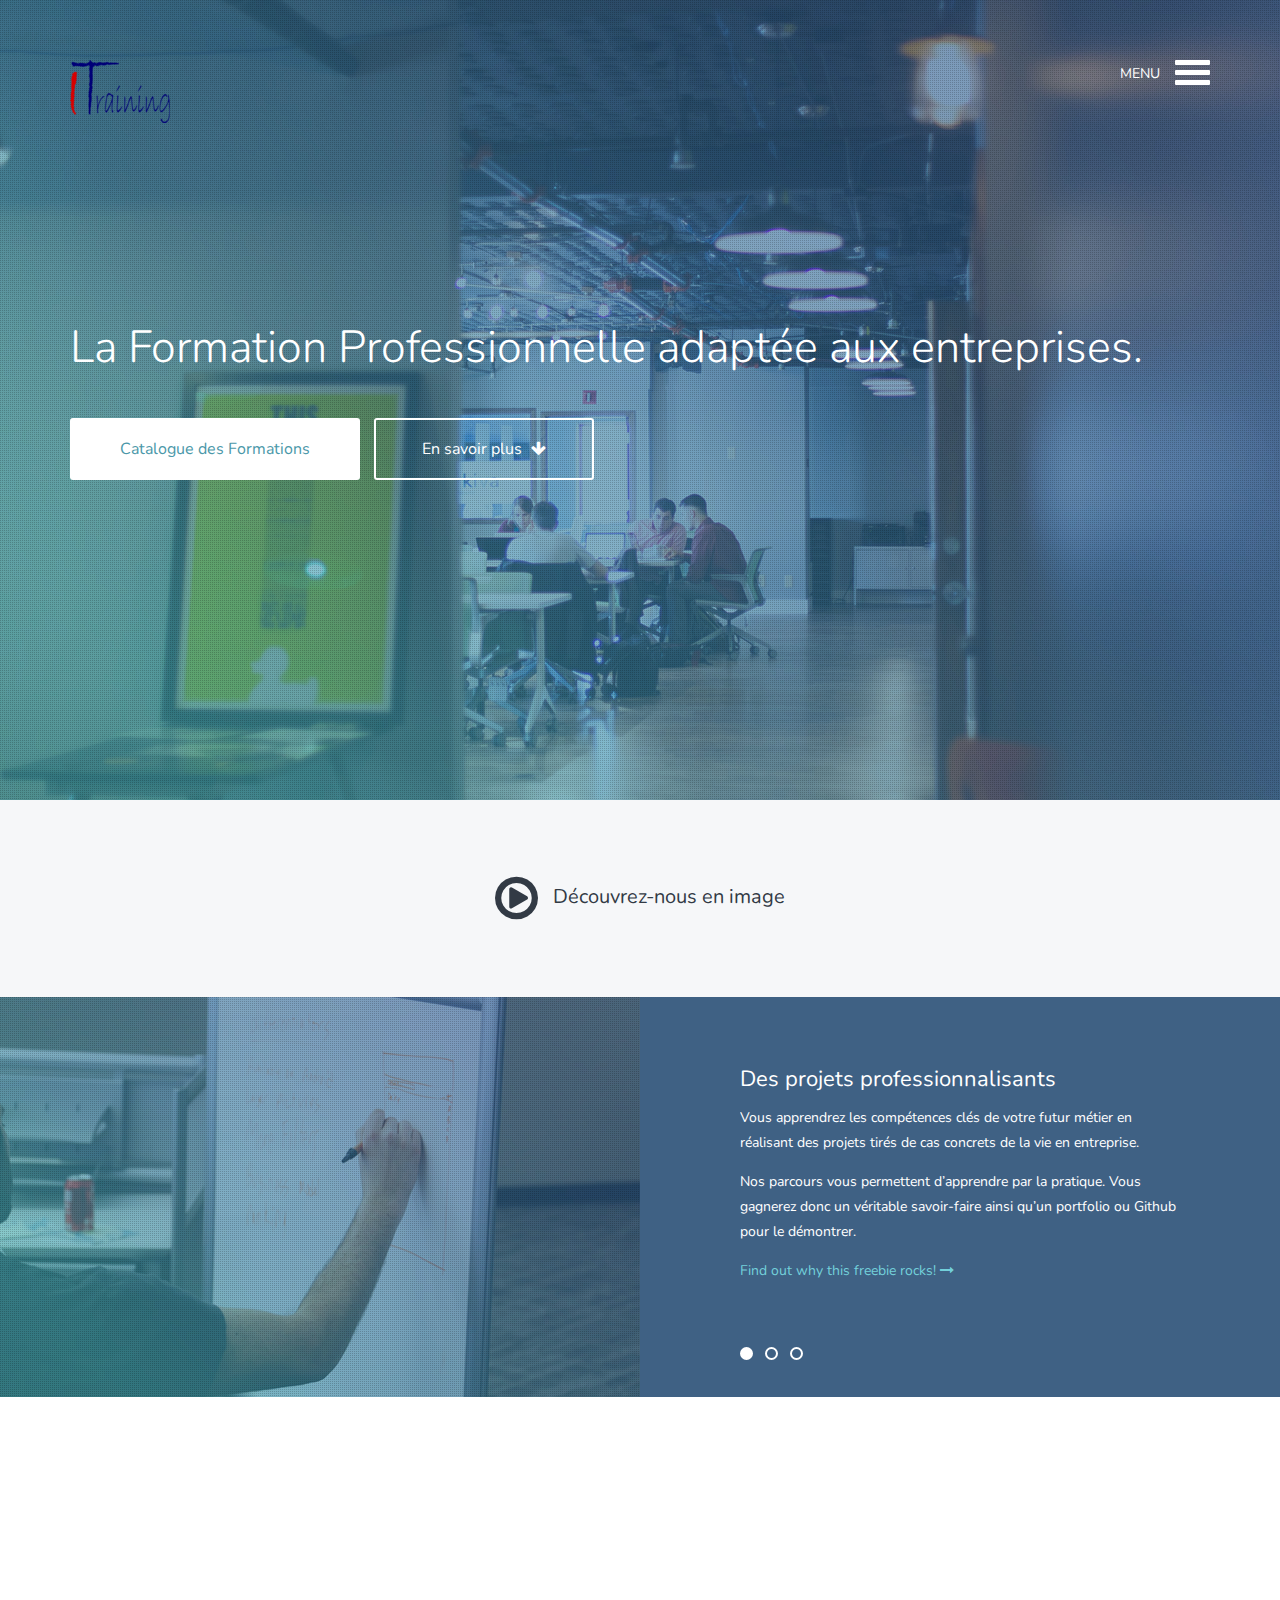
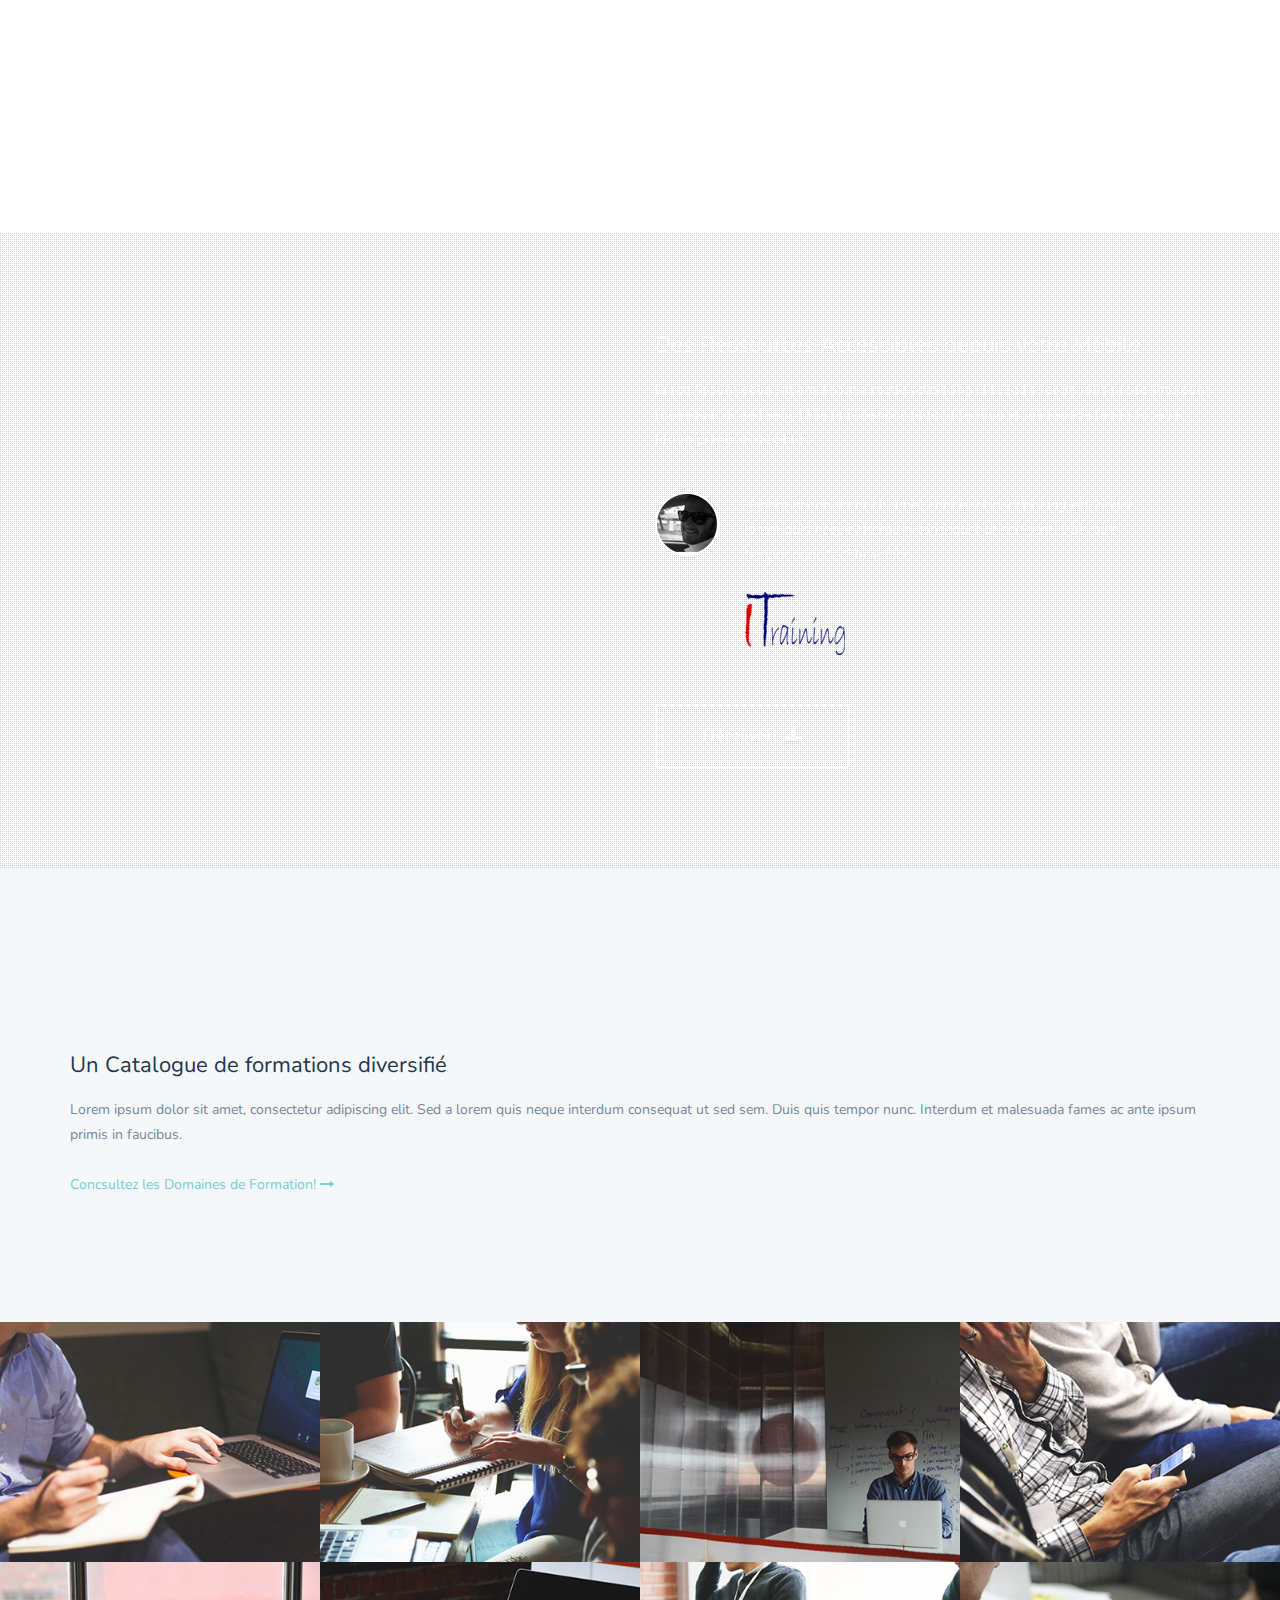
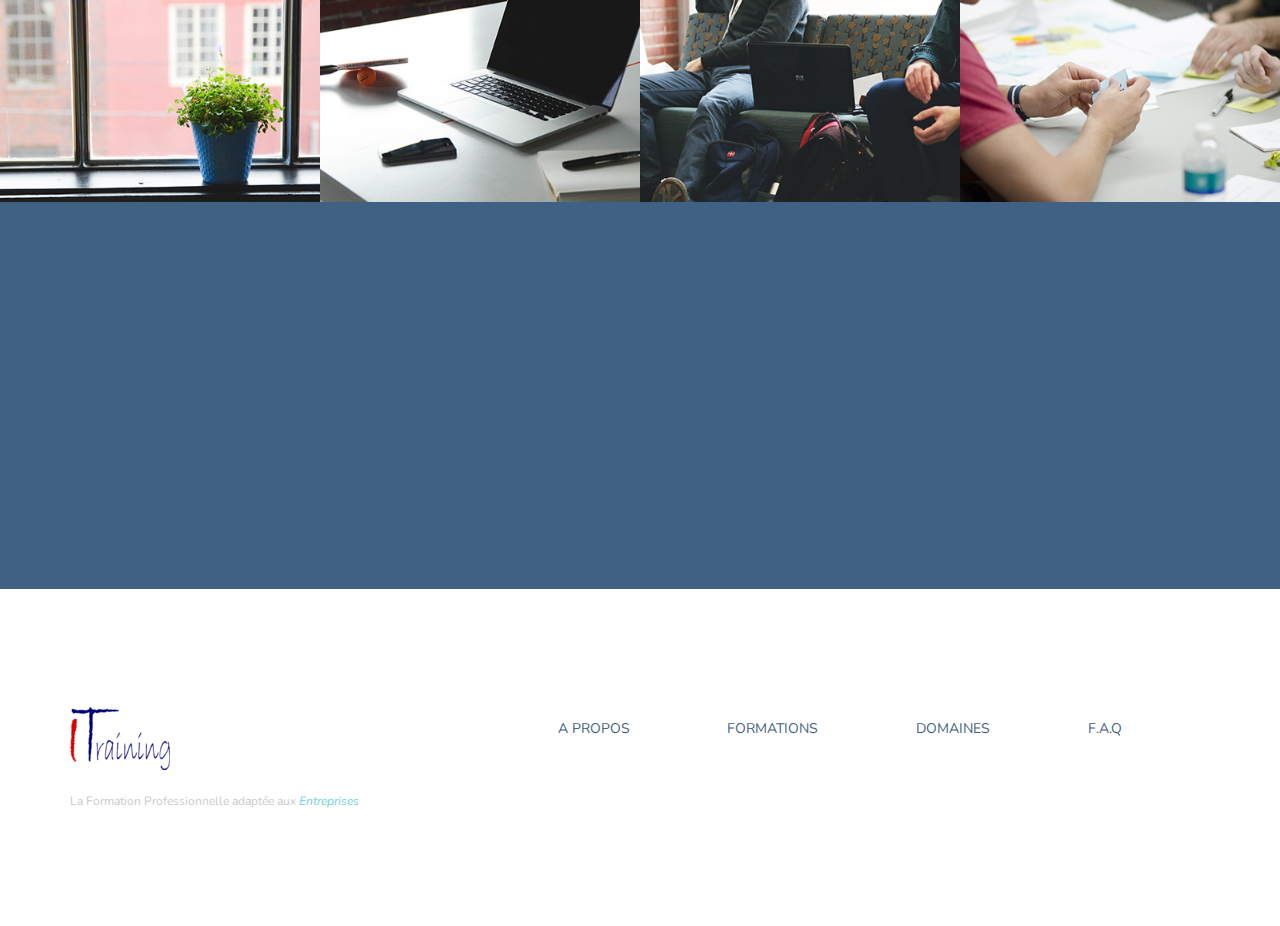
<file: Landing page/index.html>
<!DOCTYPE html>
<!--[if lt IE 7]>      <html class="no-js lt-ie9 lt-ie8 lt-ie7"> <![endif]-->
<!--[if IE 7]>         <html class="no-js lt-ie9 lt-ie8"> <![endif]-->
<!--[if IE 8]>         <html class="no-js lt-ie9"> <![endif]-->
<!--[if gt IE 8]><!--> <html class="no-js"> <!--<![endif]-->
<html lang="en" class="no-js">
	<head>
		<meta charset="utf-8">
		<meta http-equiv="X-UA-Compatible" content="IE=edge">
		<meta name="viewport" content="width=device-width, initial-scale=1">
		<title>Centre de Formation</title>
		<meta name="description" content="Centre de Formation Professionnel pour Entreprises" />
		<meta name="keywords" content="itTraining, formation entreprise, informatique, it, centre" />
		<meta name="author" content="Yannis BA BINENI, Fabien BONNET, Rodrigue NSILANI" />
		<!-- Bootstrap -->
		<script src="js/modernizr.custom.js"></script>
		<link href="css/bootstrap.min.css" rel="stylesheet">
		<link href="css/jquery.fancybox.css" rel="stylesheet">
		<link href="css/flickity.css" rel="stylesheet" >
		<link href="css/animate.css" rel="stylesheet">
		<link href="http://maxcdn.bootstrapcdn.com/font-awesome/4.2.0/css/font-awesome.min.css" rel="stylesheet">
		<link href='http://fonts.googleapis.com/css?family=Nunito:400,300,700' rel='stylesheet' type='text/css'>
		<link href="css/styles.css" rel="stylesheet">
		<link href="css/queries.css" rel="stylesheet">
		<!-- Favicon -->
		<link rel="shortcut icon" href="/favicon.ico" type="image/x-icon">
		<link rel="icon" href="/img/favicon.ico" type="image/x-icon">
		
		<!-- HTML5 Shim and Respond.js IE8 support of HTML5 elements and media queries -->
		<!-- WARNING: Respond.js doesn't work if you view the page via file:// -->
		<!--[if lt IE 9]>
		<script src="https://oss.maxcdn.com/libs/html5shiv/3.7.0/html5shiv.js"></script>
		<script src="https://oss.maxcdn.com/libs/respond.js/1.4.2/respond.min.js"></script>
		<![endif]-->
	</head>
	<body>
		<!--[if lt IE 7]>
		<p class="browsehappy">You are using an <strong>outdated</strong> browser. Please <a href="http://browsehappy.com/">upgrade your browser</a> to improve your experience.</p>
		<![endif]-->
		<!-- open/close -->
		<header>
			<section class="hero">
				<div class="texture-overlay"></div>
				<div class="container">
					<div class="row nav-wrapper">
						<div class="col-md-6 col-sm-6 col-xs-6 text-left">
							<a href="#"><img src="img/IT_Training.png" alt="itTraining Logo"></a>
						</div>
						<div class="col-md-6 col-sm-6 col-xs-6 text-right navicon">
							<p>MENU</p><a id="trigger-overlay" class="nav_slide_button nav-toggle" href="#"><span></span></a>
						</div>
					</div>
					<div class="row hero-content">
						<div class="col-md-12">
							<h1 class="animated fadeInDown">La Formation Professionnelle adaptée aux entreprises.</h1>
							<a href="../HTML-CSS/catalogueFormation.html" class="use-btn animated fadeInUp">Catalogue des Formations</a> <a href="#about" class="learn-btn animated fadeInUp">En savoir plus <i class="fa fa-arrow-down"></i></a>
						</div>
					</div>
				</div>
			</section>
		</header>
		<section class="video" id="about">
			<div class="container">
				<div class="row">
					<div class="col-md-12 text-center">
						<h1><a href="http://www.youtube.com/embed/9No-FiEInLA?autoplay=1&wmode=opaque&fs=1" class="youtube-media"><i class="fa fa-play-circle-o"></i> Découvrez-nous en image</a></h1>
					</div>
				</div>
			</div>
		</section>
		<section class="features-intro">
			<div class="container-fluid">
				<div class="row">
					<div class="col-md-6 nopadding features-intro-img">
						<div class="features-bg">
							<div class="texture-overlay"></div>
							<div class="features-img wp1">
								<img src="img/html5-logo.png" alt="HTML5 Logo">
							</div>
						</div>
					</div>
					<div class="col-md-6 nopadding">
						<div class="features-slider">
								<ul class="slides" id="featuresSlider">
									<li>
										<h1>Des projets professionnalisants</h1>
										<p>Vous apprendrez les compétences clés de votre futur métier en réalisant des projets tirés de cas concrets de la vie en entreprise.</p>
										<p>Nos parcours vous permettent d’apprendre par la pratique. Vous gagnerez donc un véritable savoir-faire ainsi qu’un portfolio ou Github pour le démontrer.</p>
										<p><a href="#features" class="arrow-btn">Find out why this freebie rocks! <i class="fa fa-long-arrow-right"></i></a></p>
									</li>
									<li>
										<h1>Un Accompagnement Individuel et personnalisé</h1>
										<p>Chaque semaine, vous serez accompagné par un mentor qui vous aidera à faire avancer vos projets lors de sessions individuelles.</p>
										<p><a href="#" class="arrow-btn">Find out why this freebie rocks! <i class="fa fa-long-arrow-right"></i></a></p>
									</li>
									<li>
										<h1>Made with Love, Released for Free</h1>
										<p>Lorem ipsum dolor sit amet, consectetur adipiscing elit. Sed a lorem quis neque interdum consequat ut sed sem. Duis quis tempor nunc. Interdum et malesuada fames ac ante ipsum primis in faucibus.</p>
										<p><a href="#" class="arrow-btn">Find out why this freebie rocks! <i class="fa fa-long-arrow-right"></i></a></p>
									</li>
								</ul>
						</div>
					</div>
				</div>
			</div>
		</section>
		<section class="features-list" id="features">
			<div class="container">
				<div class="row">
					<div class="col-md-12">

						<div class="col-md-4 feature-1 wp2">
							<div class="feature-icon">
								<i class="fa fa-desktop"></i>
							</div>
							<div class="feature-content">
								<h1>Lorem Ipsum</h1>
								<p>Lorem ipsum dolor sit amet, consectetur adipiscing elit. Sed a lorem quis neque interdum consequat</p>
								<a href="#" class="read-more-btn">Découvrir <i class="fa fa-chevron-circle-right"></i></a>
							</div>
						</div>
						<div class="col-md-4 feature-2 wp2 delay-05s">
							<div class="feature-icon">
								<i class="fa fa-flash"></i>
							</div>
							<div class="feature-content">
								<h1>Lorem Ipsum</h1>
								<p>Lorem ipsum dolor sit amet, consectetur adipiscing elit. Sed a lorem quis neque interdum consequat</p>
								<a href="#" class="read-more-btn">Découvrir <i class="fa fa-chevron-circle-right"></i></a>
							</div>
						</div>
						<div class="col-md-4 feature-3 wp2 delay-1s">
							<div class="feature-icon">
								<i class="fa fa-heart"></i>
							</div>
							<div class="feature-content">
								<h1>Lorem Ipsum</h1>
								<p>Lorem ipsum dolor sit amet, consectetur adipiscing elit. Sed a lorem quis neque interdum consequat. </p>
								<a href="#" class="read-more-btn">Découvrir <i class="fa fa-chevron-circle-right"></i></a>
							</div>
						</div>

					</div>
				</div>
			</div>
		</section>
		<section class="showcase">
			<div class="showcase-wrap">
				<div class="texture-overlay"></div>
				<div class="container">
					<div class="row">
						<div class="col-md-6">
							<div class="device wp3">
								<div class="device-content">
									<div class="showcase-slider">
										<ul class="slides" id="showcaseSlider">
											<li>
												<img src="img/screen1.jpg" alt="Device Content Image">
											</li>
											<li>
												<img src="img/screen2.jpg" alt="Device Content Image">
											</li>
											<li>
												<img src="img/screen3.jpg" alt="Device Content Image">
											</li>
										</ul>
									</div>
								</div>
							</div>
						</div>
						<div class="col-md-6">
							<h1>Des Ressources Accessibles depuis votre Mobile</h1>
							<p>Lorem ipsum dolor sit amet, consectetur adipiscing elit. Sed a lorem quis neque interdum consequat ut sed sem. Duis quis tempor nunc. Interdum et malesuada fames ac ante ipsum primis in faucibus.</p>
							<blockquote class="team-quote">
								<div class="avatar"><img src="img/avatar.png" alt="User Avatar"></div>
								<p>"Lorem ipsum dolor sit amet, consectetur adipiscing elit. Sed a lorem quis neque interdum consequat ut sed sem. Duis quis tempor nunc." - Steve Jobs</p>
								<div class="logo-quote">
									<a href="#"><img src="img/IT_Training.png" alt="itTraining Logo"></a>
								</div>
							</blockquote>
							<a href="#" class="download-btn">Découvrir! <i class="fa fa-download"></i></a>
						</div>
					</div>
				</div>
			</div>
		</section>

		<section class="screenshots-intro">
			<div class="container">
				<div class="row">
					<div class="col-md-12">
						<h1>Un Catalogue de formations diversifié</h1>
						<p>Lorem ipsum dolor sit amet, consectetur adipiscing elit. Sed a lorem quis neque interdum consequat ut sed sem. Duis quis tempor nunc. Interdum et malesuada fames ac ante ipsum primis in faucibus.</p>
						<p><a href="#screenshots" class="arrow-btn">Concsultez les Domaines de Formation! <i class="fa fa-long-arrow-right"></i></a></p>
					</div>
				</div>
			</div>
		</section>
		<section class="screenshots" id="screenshots">
			<div class="container-fluid">
				<div class="row">
					<ul class="grid">
						<li>
							<figure>
								<img src="img/01-screenshot.jpg" alt="Screenshot 01">
								<figcaption>
								<div class="caption-content">
									<a href="img/large/01.jpg" class="single_image">
										<i class="fa fa-search"></i><br>
										<p>RH &amp; Gestion</p>
									</a>
								</div>
								</figcaption>
							</figure>
						</li>
						<li>
							<figure>
								<img src="img/02-screenshot.jpg" alt="Screenshot 01">
								<figcaption>
								<div class="caption-content">
									<a href="img/large/02.jpg" class="single_image">
										<i class="fa fa-search"></i><br>
										<p>Pédagogie</p>
									</a>
								</div>
								</figcaption>
							</figure>
						</li>
						<li>
							<figure>
								<img src="img/03-screenshot.jpg" alt="Screenshot 01">
								<figcaption>
								<div class="caption-content">
									<a href="img/large/03.jpg" class="single_image">
										<i class="fa fa-search"></i><br>
										<p>Développement</p>
									</a>
								</div>
								</figcaption>
							</figure>
						</li>
						<li>
							<figure>
								<img src="img/04-screenshot.jpg" alt="Screenshot 01">
								<figcaption>
								<div class="caption-content">
									<a href="img/large/04.jpg" class="single_image">
										<i class="fa fa-search"></i><br>
										<p>Marketing &amp; Communication</p>
									</a>
								</div>
								</figcaption>
							</figure>
						</li>
					</ul>
				</div>
				<div class="row">
					<ul class="grid">
						<li>
							<figure>
								<img src="img/05-screenshot.jpg" alt="Screenshot 01">
								<figcaption>
								<div class="caption-content">
									<a href="img/large/05.jpg" class="single_image">
										<i class="fa fa-search"></i><br>
										<p>Design</p>
									</a>
								</div>
								</figcaption>
							</figure>
						</li>
						<li>
							<figure>
								<img src="img/06-screenshot.jpg" alt="Screenshot 01">
								<figcaption>
								<div class="caption-content">
									<a href="img/large/06.jpg" class="single_image">
										<i class="fa fa-search"></i><br>
										<p>Business</p>
									</a>
								</div>
								</figcaption>
							</figure>
						</li>
						<li>
							<figure>
								<img src="img/07-screenshot.jpg" alt="Screenshot 01">
								<figcaption>
								<div class="caption-content">
									<a href="img/large/07.jpg" class="single_image">
										<i class="fa fa-search"></i><br>
										<p>Made with Love</p>
									</a>
								</div>
								</figcaption>
							</figure>
						</li>
						<li>
							<figure>
								<img src="img/08-screenshot.jpg" alt="Screenshot 01">
								<figcaption>
								<div class="caption-content">
									<a href="img/large/08.jpg" class="single_image">
										<i class="fa fa-search"></i><br>
										<p>Gestion de Projet</p>
									</a>
								</div>
								</figcaption>
							</figure>
						</li>
					</ul>
				</div>
			</div>
		</section>
		<section class="download" id="download">
			<div class="container">
				<div class="row">
					<div class="col-md-12 text-center wp4">
						<h1>Besoin d'une Formation Personnalisée?</h1>
						<a href="#" class="download-btn">Contactez-nous <i class="fa fa-download"></i></a>
					</div>
				</div>
			</div>
		</section>
		<footer>
			<div class="container">
				<div class="row">
					<div class="col-md-5">
						<h1 class="footer-logo">
						<img src="img/IT_Training.png" alt="Footer Logo Blue">
						</h1>
						<p>La Formation Professionnelle adaptée aux  <a href="#"><em>Entreprises</em></a></p>
					</div>
					<div class="col-md-7">
						<ul class="footer-nav">
							<li><a href="#about">A Propos</a></li>
							<li><a href="#features">Formations</a></li>
							<li><a href="#screenshots">Domaines</a></li>
							<li><a href="#download">F.A.Q</a></li>
						</ul>
					</div>
				</div>
			</div>
		</footer>
		<div class="overlay overlay-boxify">
			<nav>
				<ul>
					<li><a href="#about"><i class="fa fa-heart"></i>A Propos</a></li>
					<li><a href="../HTML-CSS/catalogueFormation.html"><i class="fa fa-flash"></i>Formations</a></li>
				</ul>
				<ul>
					<li><a href="#screenshots"><i class="fa fa-desktop"></i>S'identifier</a></li>
					<li><a href="#download"><i class="fa fa-download"></i>Nous contacter</a></li>
				</ul>
			</nav>
		</div>
		<!-- jQuery (necessary for Bootstrap's JavaScript plugins) -->
		<script src="js/min/toucheffects-min.js"></script>
		<script src="https://ajax.googleapis.com/ajax/libs/jquery/1.11.0/jquery.min.js"></script>
		<script src="js/flickity.pkgd.min.js"></script>
		<script src="js/jquery.fancybox.pack.js"></script>
		<!-- Include all compiled plugins (below), or include individual files as needed -->
		<script src="js/retina.js"></script>
		<script src="js/waypoints.min.js"></script>
		<script src="js/bootstrap.min.js"></script>
		<script src="js/min/scripts-min.js"></script>
		<!-- Google Analytics: change UA-XXXXX-X to be your site's ID. -->
		<script>
		(function(b,o,i,l,e,r){b.GoogleAnalyticsObject=l;b[l]||(b[l]=
		function(){(b[l].q=b[l].q||[]).push(arguments)});b[l].l=+new Date;
		e=o.createElement(i);r=o.getElementsByTagName(i)[0];
		e.src='//www.google-analytics.com/analytics.js';
		r.parentNode.insertBefore(e,r)}(window,document,'script','ga'));
		ga('create','UA-XXXXX-X');ga('send','pageview');
		</script>
	</body>
</html>
</file>
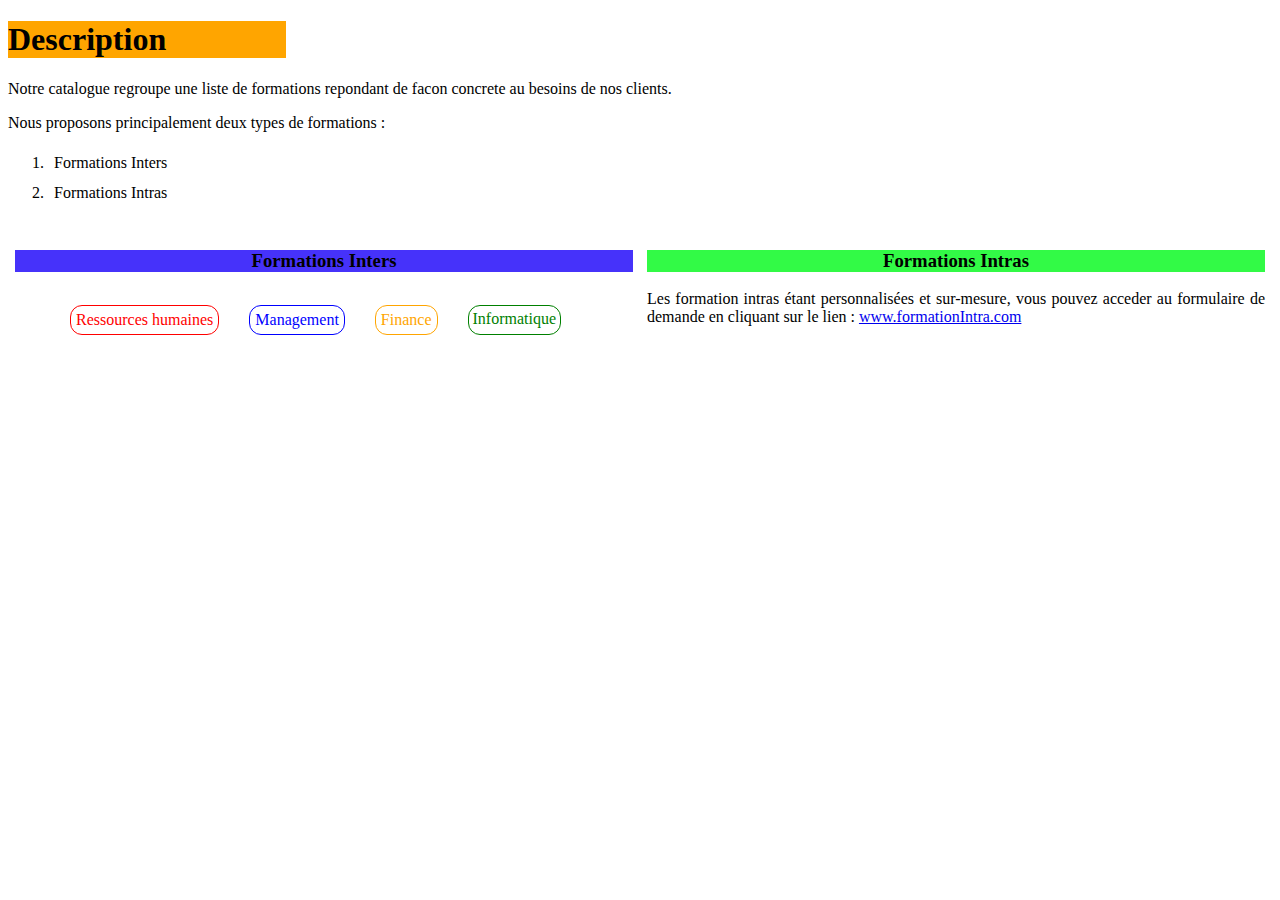
<file: HTML-CSS/catalogueFormation.html>
<!DOCTYPE html>
<html>
<head>
	<meta charset="utf-8" />
	<link rel="stylesheet" type="text/css" href="catalogueFormation.css">
	<title>Catalogue de formation</title>
</head>
<body>
			
	<h1 class="description">
		Description
	</h1>
	
	<p>Notre catalogue regroupe une liste de formations repondant de facon concrete au besoins de nos clients.</p>
	<p>Nous proposons principalement deux types de formations : </p>
	<ol>
		<li>
			<a href="#Element1">Formations Inters</a>
	    </li>
		<li>
			<a href="#Element2">Formations Intras</a>
	    </li>
	</ol>


	<div id="conteneur">
		<div id="Element1"> 
			<h3 id="FormInter">
				Formations Inters
			</h3> 
			
				<ul>
					<li id="RH"><a href="" class="RHS">Ressources humaines</a></li>
					<li id="Man"><a href="" class="Mans">Management</a></li>
					<li id="Fin"><a href="" class="Fins">Finance</a></li>
					<li id="Info"> <a href="pageInformatique.html" class="Infos">Informatique</a></li>
				</ul>
			
		</div>
		<div id="Element2"> 
			<h3 id="FormIntra">
				Formations Intras
			</h3>

			<p>
				Les formation intras étant personnalisées et sur-mesure, vous pouvez acceder au formulaire de demande en cliquant sur le lien : <a href="formationIntra.html">www.formationIntra.com</a>
			</p>
			
		</div>
	</div>

</body>
</html>
</file>
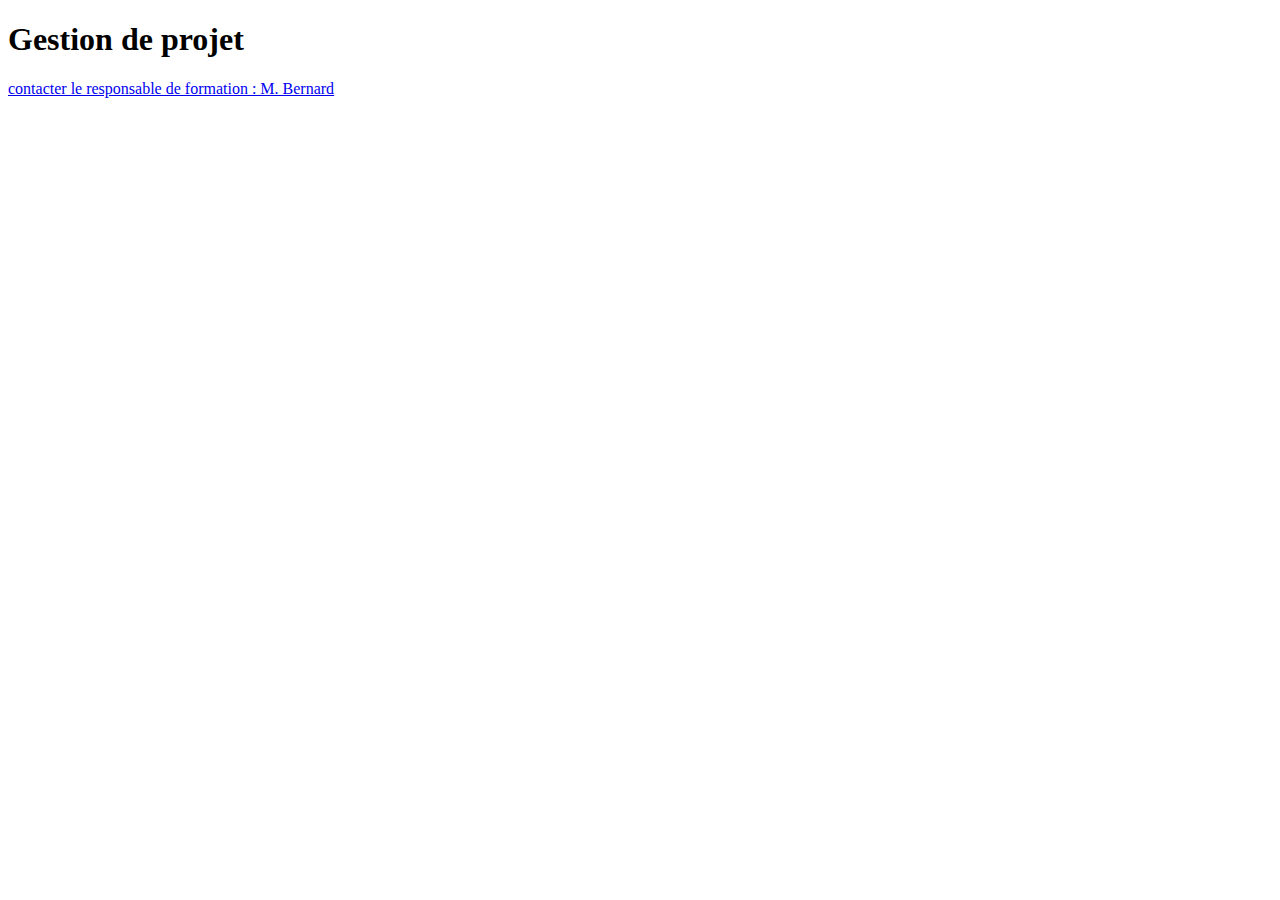
<file: HTML-CSS/gestion-de-projet.html>
<!DOCTYPE html>
<html>
<head>
    <meta charset="utf-8" />
	<title>Gestion de projet</title>
</head>
<body>
    <h1>Gestion de projet</h1>
    <p> <a href="mailto:bernard@ib-formation.com">contacter le responsable de formation : M. Bernard</a> </p>
</body>
</html>
</file>
<file: Landing page/css/queries.css>
@media screen and (max-width:1200px){
	.device{left:20%;top:-36px;}
	footer li{margin-right:10%;}
	.feature-content{width:55%;}
}
@media screen and (max-width:991px){
	.feature-1,.feature-2{margin-bottom:50px;}
	.device{display:none;}
	.screenshots ul li{width:50%;}
	.screenshots-intro{padding:110px 0 100px 0;}
	.feature-content{width:80%;}
	.features-slider{height:100%}
}
@media screen and (max-width:680px){
	.feature-content{width:60%;}
}
@media screen and (max-width:640px){
	.use-btn{display:none;}
	footer li{display:block;text-align:left;padding:20px 0;border-bottom:dashed 1px #c7cacc;margin-right:0!important;float:none;}
	nav{margin-top:40px;}
	.overlay ul{margin-left:0px;}
	.overlay ul li a{padding:20px 0;min-width:120px;font-size:12px;}
}
@media screen and (max-width:465px){
	.hero h1{font-size:40px;margin:100px 0 45px 0}
	.screenshots ul li{width:100%;min-height:100%;float:none;}
	section.video i{font-size:30px;}
	section.video h1{font-size:15px;font-weight:400;}
	section.video{padding:40px;}
	.feature-content{width:100%;text-align:center;margin-top:20px;}
	.feature-icon{display:block;margin:0 auto;}
	blockquote p{width:60%;}
	.features-slider {padding: 11% 50px 10% 50px;}
}
</file>
<file: HTML-CSS/catalogueFormation.css>
#entete{
	display: flex;
	flex-direction: row;
	align-content: flex-end;
}

.catal, .rech{
	border: 1px black solid;
	
}

.description{
	border: 1px black none;
	background-color: orange;
	width: 22%;
	padding:auto;
}

ol li{
	padding: 6px;
}

ol li a{
	text-decoration: none;
	color: black;
}

ol li a:hover{
	color: rgb(250,0,0);
}

#conteneur{
	border: 1px black solid;
	border: none;
	display: flex;
	justify-content: space-around;
}

#conteneur #Element1{
	border: 1px black solid;
	border: none;
	padding: 5px;
	margin: 2px;
	flex: 50%;
}

/*Formation Inter*/
#conteneur #Element1 #FormInter{	
	background-color: rgb(70,50,250);

}

#conteneur #Element2{
	border: 1px black solid;
	border: none;
	padding: 5px;
	margin: 2px;
	flex: 50%;
}

/*Formation Intra*/

#conteneur #Element2 #FormIntra{	
	background-color: rgb(50,250,70);

}

#conteneur #Element2 p {	
	text-align: justify;

}

h3{
	text-align: center;
}

#conteneur #Element1 ul {	
	text-align: center;
	list-style-type: none;
	display: flex;
	flex-wrap: wrap;

}

#conteneur #Element1 ul li{	
	margin: 15px;

}

#conteneur #Element1 ul #RH{	
	color: red;
	border: 1px red solid;
	border-radius: 12px;
	padding: 5px;
}

.RHS{
	text-decoration: none;
	color: red;
}

#conteneur #Element1 ul #Man{	
	color: blue;
	border: 1px blue solid;
	border-radius: 12px;
	padding: 5px;
}

.Mans{
	text-decoration: none;
	color: blue;
}

#conteneur #Element1 ul #Fin{	
	color: orange;
	border: 1px orange solid;
	border-radius: 12px;
	padding: 5px;
}

.Fins{
	text-decoration: none;
	color: orange;
}

#conteneur #Element1 ul #Info{	
	color: green;
	border: 1px green solid;
	border-radius: 12px;
	padding: 4px;
}

#Info:hover{
	background-color: rgb(0,100,0);	
	opacity: 0.7;

}

#Info:active{
	background-color: rgb(37, 41, 37);	
	opacity: 0.7;
}

.Infos{
	text-decoration: none;
	color: green;
}

.Infos:hover{
	color: white;
}

#Man:hover{
	background-color: rgb(0,0,100);	
	opacity: 0.7;

}

.Mans{
	text-decoration: none;
	color: blue;
}

.Mans:hover{
	color: white;
}

#RH:hover{
	background-color: rgb(100,0,0);	
	opacity: 0.7;

}

.RHS{
	text-decoration: none;
	color: red;
}

.RHS:hover{
	color: white;
}

#Fin:hover{
	background-color: rgb(240,150,0);	
	opacity: 0.7;

}

.Fins{
	text-decoration: none;
	color: orange;
}

.Fins:hover{
	color: white;
}
</file>
<file: Landing page/css/styles.css>
/* ! normalize.css v1.0.0 | MIT License | git.io/normalize */

/* ==========================================================================
HTML5 display definitions
========================================================================== */

/*
* Corrects `block` display not defined in IE 6/7/8/9 and Firefox 3.
*/

article, aside, details, figcaption, figure, footer, header, hgroup, nav, section, summary {
    display: block
}

/*
* Corrects `inline-block` display not defined in IE 6/7/8/9 and Firefox 3.
*/
audio, canvas, video {
    display: inline-block;
    *display: inline;
    *zoom: 1;
}

/*
* Prevents modern browsers from displaying `audio` without controls.
* Remove excess height in iOS 5 devices.
*/
audio:not([controls]) {
    display: none;
    height: 0;
}

/*
* Addresses styling for `hidden` attribute not present in IE 7/8/9, Firefox 3, * and Safari 4.
* Known issue:no IE 6 support.
*/
[hidden] {
    display: none
}

/* ==========================================================================
Base
========================================================================== */
/*
* 1. Corrects text resizing oddly in IE 6/7 when body `font-size` is set using
*    `em` units.
* 2. Prevents iOS text size adjust after orientation change, without disabling
*    user zoom.
*/

html {
    font-size: 100%; /* 1 */
    -webkit-text-size-adjust: 100%; /* 2 */
    -ms-text-size-adjust: 100%; /* 2 */
}

/*
* Addresses `font-family` inconsistency between `textarea` and other form
* elements.
*/
html, button, input, select, textarea {
    font-family: sans-serif;
    font-family: 'Nunito', sans-serif;
}
html, body {
    overflow-x: hidden;
    width: 100%;
}

/*
* Addresses margins handled incorrectly in IE 6/7.
*/
body {
    margin: 0;
    font-family: 'Nunito', sans-serif;
}

/*
* Font Smoothing
*/
html, html a {
    text-shadow: 1px 1px 1px rgba(0, 0, 0, 0.004);
    -webkit-font-smoothing: antialiased;
}

/* ==========================================================================
Links
========================================================================== */
/*
* Addresses `outline` inconsistency between Chrome and other browsers.
*/

a:focus {
    outline: thin dotted;
    text-decoration: none;
}

/*
* Improves readability when focused and also mouse hovered in all browsers.
*/
a:active, a:hover {
    outline: 0;
    text-decoration: none;
}

/* ==========================================================================
Typography
========================================================================== */
/*
* Addresses font sizes and margins set differently in IE 6/7.
* Addresses font sizes within `section` and `article` in Firefox 4+, Safari 5, * and Chrome.
*/

h1 {
    margin: 0.67em 0;
    font-size: 2em;
}
h2 {
    margin: 0.83em 0;
    font-size: 1.5em;
}
h3 {
    margin: 1em 0;
    font-size: 1.17em;
}
h4 {
    margin: 1.33em 0;
    font-size: 1em;
}
h5 {
    margin: 1.67em 0;
    font-size: 0.83em;
}
h6 {
    margin: 2.33em 0;
    font-size: 0.75em;
}

/*
* Addresses styling not present in IE 7/8/9, Safari 5, and Chrome.
*/
abbr[title] {
    border-bottom: 1px dotted
}

/*
* Addresses style set to `bolder` in Firefox 3+, Safari 4/5, and Chrome.
*/
b, strong {
    font-weight: bold
}
blockquote {
    margin: 0px
}

/*
* Addresses styling not present in Safari 5 and Chrome.
*/
dfn {
    font-style: italic
}

/*
* Addresses styling not present in IE 6/7/8/9.
*/
mark {
    background: #ff0;
    color: #000;
}

/*
* Addresses margins set differently in IE 6/7.
*/
p, pre {
    margin: 1em 0
}

/*
* Corrects font family set oddly in IE 6, Safari 4/5, and Chrome.
*/
code, kbd, pre, samp {
    font-size: 1em;
    font-family: monospace, serif;
    _font-family: 'courier new', monospace;
}

/*
* Improves readability of pre-formatted text in all browsers.
*/
pre {
    white-space: pre;
    white-space: pre-wrap;
    word-wrap: break-word;
}

/*
* Addresses CSS quotes not supported in IE 6/7.
*/
q {
    quotes: none
}

/*
* Addresses `quotes` property not supported in Safari 4.
*/
q:before, q:after {
    content: '';
    content: none;
}
small {
    font-size: 75%
}

/*
* Prevents `sub` and `sup` affecting `line-height` in all browsers.
*/
sub, sup {
    position: relative;
    vertical-align: baseline;
    font-size: 75%;
    line-height: 0;
}
sup {
    top: -0.5em
}
sub {
    bottom: -0.25em
}

/* ==========================================================================
Lists
========================================================================== */
/*
* Addresses margins set differently in IE 6/7.
*/

dl, menu, ol, ul {
    margin: 1em 0
}
dd {
    margin: 0 0 0 40px
}

/*
* Addresses paddings set differently in IE 6/7.
*/
menu, ol, ul {
    padding: 0
}

/*
* Corrects list images handled incorrectly in IE 7.
*/
nav ul, nav ol {
    list-style: none;
    list-style-image: none;
}

/* ==========================================================================
Embedded content
========================================================================== */
/*
* 1. Removes border when inside `a` element in IE 6/7/8/9 and Firefox 3.
* 2. Improves image quality when scaled in IE 7.
*/

img {
    border: 0; /* 1 */
    -ms-interpolation-mode: bicubic; /* 2 */
}

/*
* Corrects overflow displayed oddly in IE 9.
*/
svg:not(:root) {
    overflow: hidden
}

/* ==========================================================================
Figures
========================================================================== */
/*
* Addresses margin not present in IE 6/7/8/9, Safari 5, and Opera 11.
*/

figure {
    margin: 0
}

/* ==========================================================================
Forms
========================================================================== */
/*
* Corrects margin displayed oddly in IE 6/7.
*/

form {
    margin: 0
}

/*
* Define consistent border, margin, and padding.
*/
fieldset {
    margin: 0 2px;
    padding: 0.35em 0.625em 0.75em;
    border: 1px solid #c0c0c0;
}

/*
* 1. Corrects color not being inherited in IE 6/7/8/9.
* 2. Corrects text not wrapping in Firefox 3.
* 3. Corrects alignment displayed oddly in IE 6/7.
*/
legend {
    padding: 0;
    border: 0; /* 1 */
    white-space: normal; /* 2 */
    *margin-left: -7px; /* 3 */
}

/*
* 1. Corrects font size not being inherited in all browsers.
* 2. Addresses margins set differently in IE 6/7, Firefox 3+, Safari 5, *    and Chrome.
* 3. Improves appearance and consistency in all browsers.
*/
button, input, select, textarea {
    margin: 0; /* 2 */
    vertical-align: baseline; /* 3 */
    font-size: 100%; /* 1 */
    *vertical-align: middle; /* 3 */
}

/*
* Addresses Firefox 3+ setting `line-height` on `input` using ` !important` in
* the UA stylesheet.
*/
button, input {
    line-height: normal
}

/*
* 1. Avoid the WebKit bug in Android 4.0.* where (2) destroys native `audio`
*    and `video` controls.
* 2. Corrects inability to style clickable `input` types in iOS.
* 3. Improves usability and consistency of cursor style between image-type
*    `input` and others.
* 4. Removes inner spacing in IE 7 without affecting normal text inputs.
*    Known issue:inner spacing remains in IE 6.
*/
button, html input[type="button"], /* 1 */
input[type="reset"], input[type="submit"] {
    cursor: pointer; /* 3 */
    -webkit-appearance: button; /* 2 */
    *overflow: visible; /* 4 */
}

/*
* Re-set default cursor for disabled elements.
*/
button[disabled], input[disabled] {
    cursor: default
}

/*
* 1. Addresses box sizing set to content-box in IE 8/9.
* 2. Removes excess padding in IE 8/9.
* 3. Removes excess padding in IE 7.
*    Known issue:excess padding remains in IE 6.
*/
input[type="checkbox"], input[type="radio"] {
    box-sizing: border-box; /* 1 */
    padding: 0; /* 2 */
    *height: 13px; /* 3 */
    *width: 13px; /* 3 */
}

/*
* 1. Addresses `appearance` set to `searchfield` in Safari 5 and Chrome.
* 2. Addresses `box-sizing` set to `border-box` in Safari 5 and Chrome
*    (include `-moz` to future-proof).
*/
input[type="search"] {
    /* 2 */
    box-sizing: content-box;
    -webkit-appearance: textfield; /* 1 */
    nowhitespace: afterproperty;
}

/*
* Removes inner padding and search cancel button in Safari 5 and Chrome
* on OS X.
*/
input[type="search"]::-webkit-search-cancel-button, input[type="search"]::-webkit-search-decoration {
    -webkit-appearance: none
}

/*
* Removes inner padding and border in Firefox 3+.
*/
button::-moz-focus-inner, input::-moz-focus-inner {
    padding: 0;
    border: 0;
}

/*
* 1. Removes default vertical scrollbar in IE 6/7/8/9.
* 2. Improves readability and alignment in all browsers.
*/
textarea {
    overflow: auto; /* 1 */
    vertical-align: top; /* 2 */
}

/* ==========================================================================
Tables
========================================================================== */
/*
* Remove most spacing between table cells.
*/

table {
    border-spacing: 0;
    border-collapse: collapse;
}

/* ==========================================================================
Global Styles
========================================================================== */
.group:after {
    content: "";
    display: table;
    clear: both;
}
a {
    -webkit-transition-timing-function: ease-in-out;
    transition-timing-function: ease-in-out;
    -webkit-transition-duration: 300ms;
    transition-duration: 300ms;
    -webkit-transition-property: color, border-color, background-color;
    transition-property: color, border-color, background-color;
}
.nopadding {
    margin: 0 !important;
    padding: 0 !important;
}
p {
    font-size: 14px;
    line-height: 25px;
}
a {
    color: #73d0da
}
a:hover, a:focus {
    color: #73d0da;
    text-decoration: none;
}
.texture-overlay {
    position: absolute;
    top: 0px;
    left: 0px;
    width: 100%;
    height: 100%;
    background-image: url(../img/grid.png);
}

/* ==========================================================================
Buttons
========================================================================== */
.use-btn {
    display: inline-block;
    margin: 0 10px 10px 0;
    padding: 20px 50px;
    border-radius: 3px;
    background-color: #fff;
    color: #4b98a9;
    font-size: 16px;
}
.use-btn:hover, .use-btn:focus {
    background-color: #73d0da;
    color: #fff;
    text-decoration: none;
}
.learn-btn, .download-btn {
    display: inline-block;
    padding: 18px 46px;
    border: 2px solid #fff;
    border-radius: 3px;
    color: #fff;
    font-size: 16px;
}
.learn-btn:hover, .download-btn:hover, .learn-btn:focus, .download-btn:focus {
    border-color: #73d0da;
    color: #73d0da;
    text-decoration: none;
}
.read-more-btn {
    display: inline-block;
    color: #323a45;
    text-transform: uppercase;
    font-weight: 400;
}
.read-more-btn i, .download-btn i {
    margin-left: 5px
}
.showcase .download-btn {
    margin-top: 50px
}
.download .download-btn {
    margin-top: 25px
}

/* ==========================================================================
Navigation
========================================================================== */
.nav-toggle {
    position: absolute;
    top: 0;
    right: 15px;
    z-index: 999999;
    padding: 10px 35px 16px 0px;
    cursor: pointer;
}
.nav-toggle:focus {
    outline: none;
}
.nav-toggle span, .nav-toggle span:before, .nav-toggle span:after {
    content: '';
    position: absolute;
    display: block;
    width: 35px;
    height: 5px;
    border-radius: 1px;
    background: #fff;
    cursor: pointer;
}
.nav-toggle span:before {
    top: -10px
}
.nav-toggle span:after {
    bottom: -10px
}
.nav-toggle span, .nav-toggle span:before, .nav-toggle span:after {
    -webkit-transition: all 300ms ease-in-out;
    transition: all 300ms ease-in-out;
}
.nav-toggle.active span {
    background-color: transparent
}
.nav-toggle.active span:before, .nav-toggle.active span:after {
    top: 0
}
.nav-toggle.active span:before {
    -webkit-transform: rotate(45deg);
    -ms-transform: rotate(45deg);
    transform: rotate(45deg);
}
.nav-toggle.active span:after {
    top: 10px;
    -webkit-transform: translateY(-10px) rotate(-45deg);
    -ms-transform: translateY(-10px) rotate(-45deg);
    transform: translateY(-10px) rotate(-45deg);
}
.navicon {
    position: relative;
    height: 26px;
}
.navicon p {
    margin: 1px 50px 0 0
}
.navicon-fixed {
    position: fixed;
    top: 59px;
    right: 143px;
}

/* ==========================================================================
Hero
========================================================================== */
.hero {
    position: relative;
    padding: 60px 0 60px 0;
    min-height: 800px;
    background: rgb(40, 70, 102) url('../img/hero-01.jpg') no-repeat center center;
    background-size: cover;
    color: #fff;
}
.hero h1 {
    margin: 200px 0 45px 0;
    font-weight: 300;
    font-size: 45px;
}
.hero h1 span {
    display: inline-block;
    color: #a1a9b0;
}
#home {
    width: 100%;
    height: 100%;
}
.hero {
    width: 100%;
    height: 100%;
}
header i {
    margin-left: 5px
}

/* ==========================================================================
Video
========================================================================== */
section.video i {
    margin-right: 10px;
    color: #323a45;
    vertical-align: middle;
    font-size: 50px;
    -webkit-transition: color 300ms ease-in-out;
    transition: color 300ms ease-in-out;
}
section.video h1 {
    font-weight: 400;
    font-size: 20px;
}
section.video {
    padding: 60px 0;
    background-color: #f6f7f9;
}
section.video a {
    color: #323a45
}
section.video a:hover, section.video a:focus {
    color: #73d0da;
    text-decoration: none;
}
section.video a:hover i, section.video a:focus i {
    color: #73d0da
}

/* ==========================================================================
Custom Slider Controls (Flickity)
========================================================================== */
.flickity-page-dots .dot {
    width: 13px;
    height: 13px;
    opacity: 1;
    background: transparent;
    border: 2px solid white;
    -webkit-transition: background 0.3s;
    transition: background 0.3s;
}
.flickity-page-dots .dot.is-selected {
    background: white;
}

/* ==========================================================================
Features Slider
========================================================================== */
.features-bg {
    position: relative;
    min-height: 400px;
    background: url('../img/features-intro-01.jpg') no-repeat center center;
    background-size: cover;
}
.features-img {
    width: 100%;
    height: 400px;
    text-align: center;
    line-height: 400px;
}
.features-slider {
    position: relative;
    padding: 11% 100px 10% 100px;
    height: 400px;
    background-color: #3F6184;
}
.features-slider ul {
    margin: 0;
    padding: 0;
    list-style: none;
}
.features-slider ul li {
    width: 100%;
}
.features-slider li h1 {
    margin-bottom: 15px;
    color: #fff;
    font-weight: 400;
    font-size: 22px;
}
.features-slider li p {
    color: #fff;
    font-size: 14px;
}
.features-intro-img {
    position: relative
}
.slides li h1 {
    margin: 0;
    padding: 0;
}
.features-slider .flickity-page-dots {
    text-align: left;
    margin-top: 50px;
    position: static;
}
.features-slider .flickity-page-dots .dot {
    margin: 0 12px 0 0;
}

/* ==========================================================================
Features List
========================================================================== */
.features-list {
    padding: 130px 0
}
.features-list h1 {
    margin: 0 0 10px 0;
    padding: 0;
    color: #24374b;
    font-size: 20px;
}
.features-list p {
    margin-bottom: 20px;
    color: #778899;
}
.feature-content {
    display: inline-block;
    margin-left: 0;
    width: 65%;
}
.feature-icon {
    display: inline-block;
    margin-right: 25px;
    width: 90px;
    height: 90px;
    border: solid 2px #4e9ba3;
    border-radius: 50%;
    vertical-align: top;
    text-align: center;
    font-size: 25px;
    line-height: 90px;
}
.feature-icon i {
    color: #4e9ba3
}

/* ==========================================================================
Blockquote
========================================================================== */
blockquote {
    margin: 40px 0 0;
    padding: 0;
    border: none;
}
blockquote p {
    display: inline-block;
    margin: 0;
    padding: 0;
    width: 70%;
    vertical-align: top;
    font-style: italic;
}
blockquote .avatar {
    display: inline-block;
    margin-right: 20px;
    width: 64px;
    height: 64px;
    vertical-align: middle;
}
blockquote .logo-quote {
    display: inline-block;
    margin: 0 0 0 90px;
}

/* ==========================================================================
Showcase
========================================================================== */
.showcase {
    background: url('../img/showcase-bg-fixed-01.jpg') no-repeat center center fixed;
    background-size: cover;
}
.showcase h1 {
    margin: 0 0 20px 0;
    color: #fff;
    font-weight: 400;
    font-size: 22px;
}
.showcase p {
    margin-bottom: 25px;
    color: #fff;
}
.device {
    position: absolute;
    top: -60px;
    left: 20%;
    min-height: 676px;
    width: 359px;
    background: url('../img/iphone-skeleton.png') no-repeat center center;
}
.device-content {
    position: absolute;
    top: 115px;
    left: 56px;
    width: 247px;
    height: 445px;
    background: rgba(0, 0, 0, 0.3);
}
.device-content img {
    width: 247px;
    height: 445px;
}
.showcase-wrap {
    position: relative;
    padding: 100px 0;
    min-height: 600px;
}
.showcase-slider ul {
    margin: 0;
    padding: 0;
    list-style: none;
}
.showcase-slider .flickity-page-dots {
    bottom: 20px;
}

/* ==========================================================================
Screenshots Intro
========================================================================== */
.screenshots-intro {
    padding: 170px 0 100px 0;
    background-color: #f6f7f9;
}
.screenshots-intro h1 {
    margin-bottom: 20px;
    color: #24374b;
    font-weight: 400;
    font-size: 22px;
}
.screenshots-intro p {
    margin-bottom: 25px;
    color: #778899;
}

/* ==========================================================================
Screenshots
========================================================================== */
.screenshots ul {
    margin: 0;
    padding: 0;
    width: 100%;
}
.screenshots ul li {
    float: left;
    min-height: 100%;
    width: 25%;
    background-color: #000;
    list-style: none;
}
.screenshots figure {
    position: relative;
    overflow: hidden;
}
.screenshots figure img {
    width: 100%;
    height: 100%;
    -webkit-transition: all 300ms ease-in-out;
    transition: all 300ms ease-in-out;
}
.screenshots figure:hover img, .screenshots figure:focus img {
    -webkit-transform: scale(1.1);
    -ms-transform: scale(1.1);
    transform: scale(1.1);
}
.screenshots figcaption {
    position: absolute;
    top: 0;
    left: 0;
    padding: 25% 0;
    width: 100%;
    height: 100%;
    background-color: rgba(63, 97, 132, 0.85);
    text-align: center;
    font-size: 15px;
    opacity: 0;
    -webkit-transition: all 300ms ease-in-out;
    transition: all 300ms ease-in-out;
}
.screenshots figcaption a {
    color: #fff
}
.screenshots figcaption a:hover, .screenshots figcaption a:focus {
    color: #73d0da
}
.screenshots figure:hover figcaption, .screenshots figure:focus figcaption {
    opacity: 1
}
.visible {
    opacity: 1
}
.screenshots figure.cs-hover figcaption {
    opacity: 1
}
.screenshots figcaption i {
    font-size: 35px
}
.screenshots figcaption p {
    margin-bottom: 0;
    text-transform: uppercase;
    font-weight: 400;
}
.screenshots figcaption .caption-content {
    position: absolute;
    top: 50%;
    left: 50%;
    margin-top: -40px;
    margin-left: -100px;
    width: 200px;
    -webkit-transform: translate(0px, 15px);
    -ms-transform: translate(0px, 15px);
    transform: translate(0px, 15px);
    -webkit-transition: all 300ms ease-in-out;
    transition: all 300ms ease-in-out;
}
.screenshots figure:hover figcaption .caption-content, .screenshots figure:focus figcaption .caption-content {
    -webkit-transform: translate(0px, 0px);
    -ms-transform: translate(0px, 0px);
    transform: translate(0px, 0px);
}

/* ==========================================================================
Download Now
========================================================================== */
.download {
    padding: 120px 0;
    background-color: #3f6184;
}
.download h1 {
    margin: 0 0 15px 0;
    color: #fff;
    font-weight: 400;
    font-size: 40px;
}

/* ==========================================================================
Footer
========================================================================== */
footer {
    padding: 100px 0
}
footer p {
    color: #c7cacc;
    font-size: 12px;
}
footer ul {
    margin-top: 30px
}
footer li {
    float: left;
    margin-right: 15%;
    list-style: none;
    text-transform: uppercase;
    font-weight: 400;
}
footer li a {
    color: #3f6184
}
footer li:last-child {
    margin-right: 0
}

/* ==========================================================================
Nav Overlay
========================================================================== */
/* Overlay style */

.overlay {
    position: fixed;
    top: 0;
    left: 0;
    width: 100%;
    height: 100%;
    background: rgba(52, 82, 113, 0.95);
}

/* Menu style */
.overlay nav {
    position: relative;
    top: 50%;
    height: 60%;
    text-align: center;
    font-size: 54px;
    -webkit-transform: translateY(-50%);
    -ms-transform: translateY(-50%);
    transform: translateY(-50%);
}
.overlay ul {
    position: relative;
    display: inline-block;
    margin: 0 auto;
    padding: 0;
    list-style: none;
}
.overlay ul li {
    display: block;
    float: left;
    margin-right: 20px;
}
.overlay ul li:last-child {
    margin-right: 0px
}
.overlay ul li i {
    display: block;
    margin-bottom: 10px;
    font-size: 40px;
}
.overlay ul li a {
    display: block;
    padding: 50px 0;
    min-width: 190px;
    border: 2px solid #fff;
    border-radius: 3px;
    background-color: #345271;
    color: #fff;
    text-transform: uppercase;
    font-weight: 400;
    font-size: 15px;
    -webkit-transition: all 300ms ease-in-out;
    transition: all 300ms ease-in-out;
}
.overlay ul li a:hover, .overlay ul li a:focus {
    border-color: #73d0da;
    color: #73d0da;
}

/* Effects */
.overlay-boxify {
    visibility: hidden;
    opacity: 0;
    -webkit-transition: opacity 0.5s, visibility 0s 0.5s;
    transition: opacity 0.5s, visibility 0s 0.5s;
}
.overlay-boxify.open {
    visibility: visible;
    opacity: 1;
    -webkit-transition: opacity 0.5s;
    transition: opacity 0.5s;
}
.overlay-boxify nav ul li {
    opacity: 0;
    -webkit-transform: translate3d(0, -80px, 0);
    transform: translate3d(0, -80px, 0);
    -webkit-transition: -webkit-transform 0.5s, opacity 0.5s;
    transition: transform 0.5s, opacity 0.5s;
}
.overlay-boxify.open nav ul:first-child li:first-child {
    -webkit-transition-delay: 0.05s;
    transition-delay: 0.05s;
}
.overlay-boxify.open nav ul:first-child li:nth-child(2) {
    -webkit-transition-delay: 0.1s;
    transition-delay: 0.1s;
}
.overlay-boxify.open nav ul:nth-child(2) li:first-child {
    -webkit-transition-delay: 0.15s;
    transition-delay: 0.15s;
}
.overlay-boxify.open nav ul:nth-child(2) li:nth-child(2) {
    -webkit-transition-delay: 0.2s;
    transition-delay: 0.2s;
}
.overlay-boxify.open nav ul li {
    opacity: 1;
    -webkit-transform: translate3d(0, 0, 0);
    transform: translate3d(0, 0, 0);
}

/* ==========================================================================
Waypoints
========================================================================== */
.wp1, .wp2, .wp3, .wp4, .wp5, .wp6 {
    visibility: hidden
}
.bounceInLeft, .bounceInRight, .fadeInUp, .fadeInUpDelay, .fadeInDown, .fadeInUpD, .fadeInLeft, .fadeInRight, .bounceInDown {
    visibility: visible
}
.delay-05s {
    -webkit-animation-delay: 0.5s;
    animation-delay: 0.5s;
}
.delay-1s {
    -webkit-animation-delay: 1s;
    animation-delay: 1s;
}
</file>
